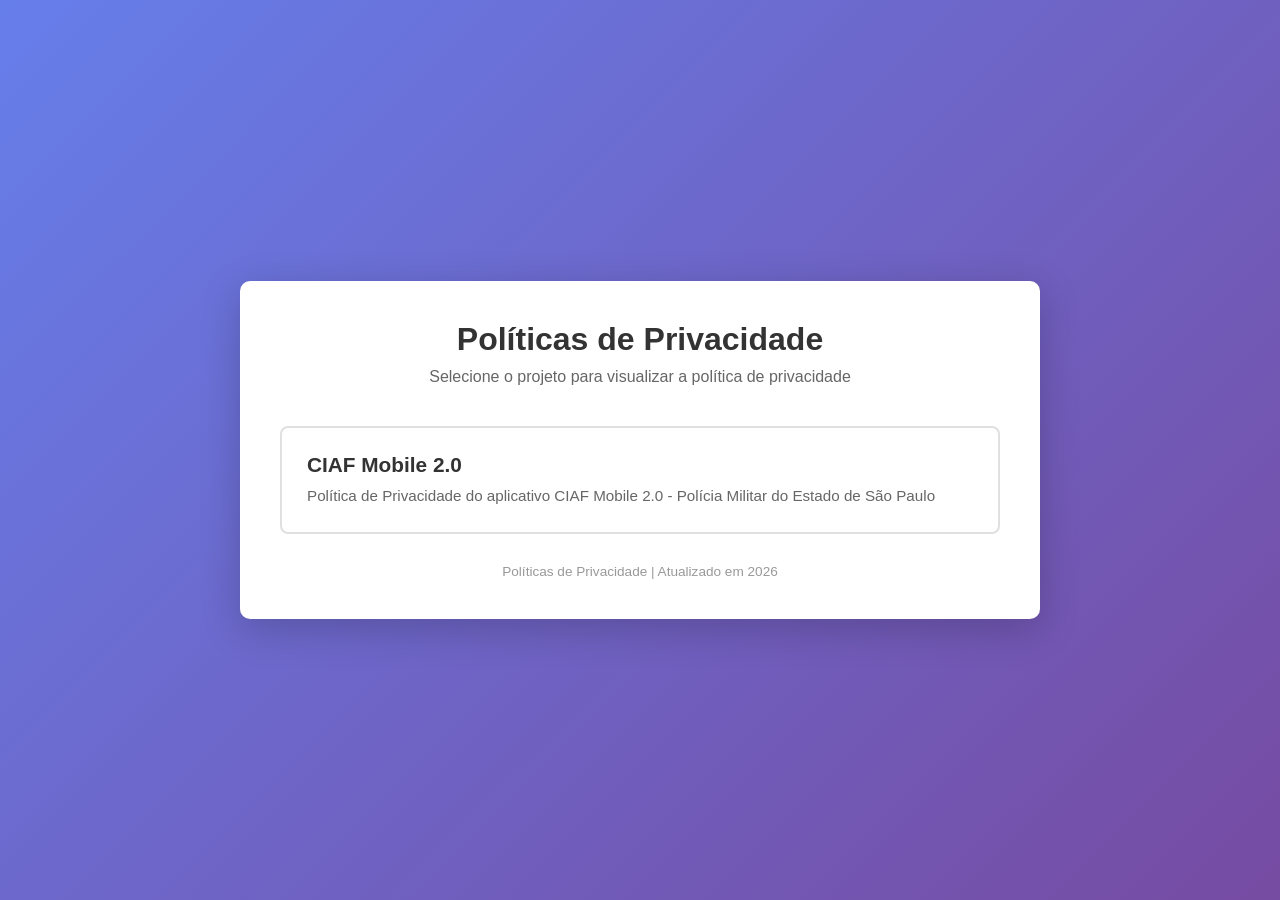
<file: index.html>
<!DOCTYPE html>
<html lang="pt-BR">

<head>
  <meta charset="UTF-8">
  <title>Políticas de Privacidade</title>
  <meta http-equiv="X-UA-Compatible" content="IE=edge,chrome=1">
  <meta name="viewport" content="width=device-width, initial-scale=1">
  <style>
    * {
      margin: 0;
      padding: 0;
      box-sizing: border-box;
    }

    body {
      font-family: 'Segoe UI', Tahoma, Geneva, Verdana, sans-serif;
      background: linear-gradient(135deg, #667eea 0%, #764ba2 100%);
      min-height: 100vh;
      display: flex;
      flex-direction: column;
      align-items: center;
      justify-content: center;
      padding: 20px;
    }

    .container {
      background: white;
      border-radius: 10px;
      box-shadow: 0 10px 40px rgba(0, 0, 0, 0.2);
      max-width: 800px;
      width: 100%;
      padding: 40px;
    }

    h1 {
      color: #333;
      margin-bottom: 10px;
      font-size: 2rem;
      text-align: center;
    }

    .subtitle {
      color: #666;
      text-align: center;
      margin-bottom: 40px;
      font-size: 1rem;
    }

    .projects {
      display: grid;
      gap: 20px;
    }

    .project-card {
      border: 2px solid #e0e0e0;
      border-radius: 8px;
      padding: 25px;
      transition: all 0.3s ease;
      text-decoration: none;
      color: inherit;
      display: block;
    }

    .project-card:hover {
      border-color: #667eea;
      box-shadow: 0 5px 15px rgba(102, 126, 234, 0.2);
      transform: translateY(-2px);
    }

    .project-name {
      font-size: 1.3rem;
      font-weight: bold;
      color: #333;
      margin-bottom: 8px;
    }

    .project-description {
      color: #666;
      font-size: 0.95rem;
      line-height: 1.5;
    }

    footer {
      margin-top: 30px;
      text-align: center;
      color: #999;
      font-size: 0.85rem;
    }

    @media (max-width: 600px) {
      .container {
        padding: 25px;
      }

      h1 {
        font-size: 1.5rem;
      }

      .project-name {
        font-size: 1.1rem;
      }
    }
  </style>
</head>

<body>
  <div class="container">
    <h1>Políticas de Privacidade</h1>
    <p class="subtitle">Selecione o projeto para visualizar a política de privacidade</p>

    <div class="projects">
      <a href="ciaf/politica-privacidade-ciaf.html" class="project-card">
        <div class="project-name">CIAF Mobile 2.0</div>
        <div class="project-description">
          Política de Privacidade do aplicativo CIAF Mobile 2.0 - Polícia Militar do Estado de São Paulo
        </div>
      </a>

      <!-- Adicione novos projetos aqui -->
      
    </div>

    <footer>
      Políticas de Privacidade | Atualizado em 2026
    </footer>
  </div>
</body>

</html>
</file>
